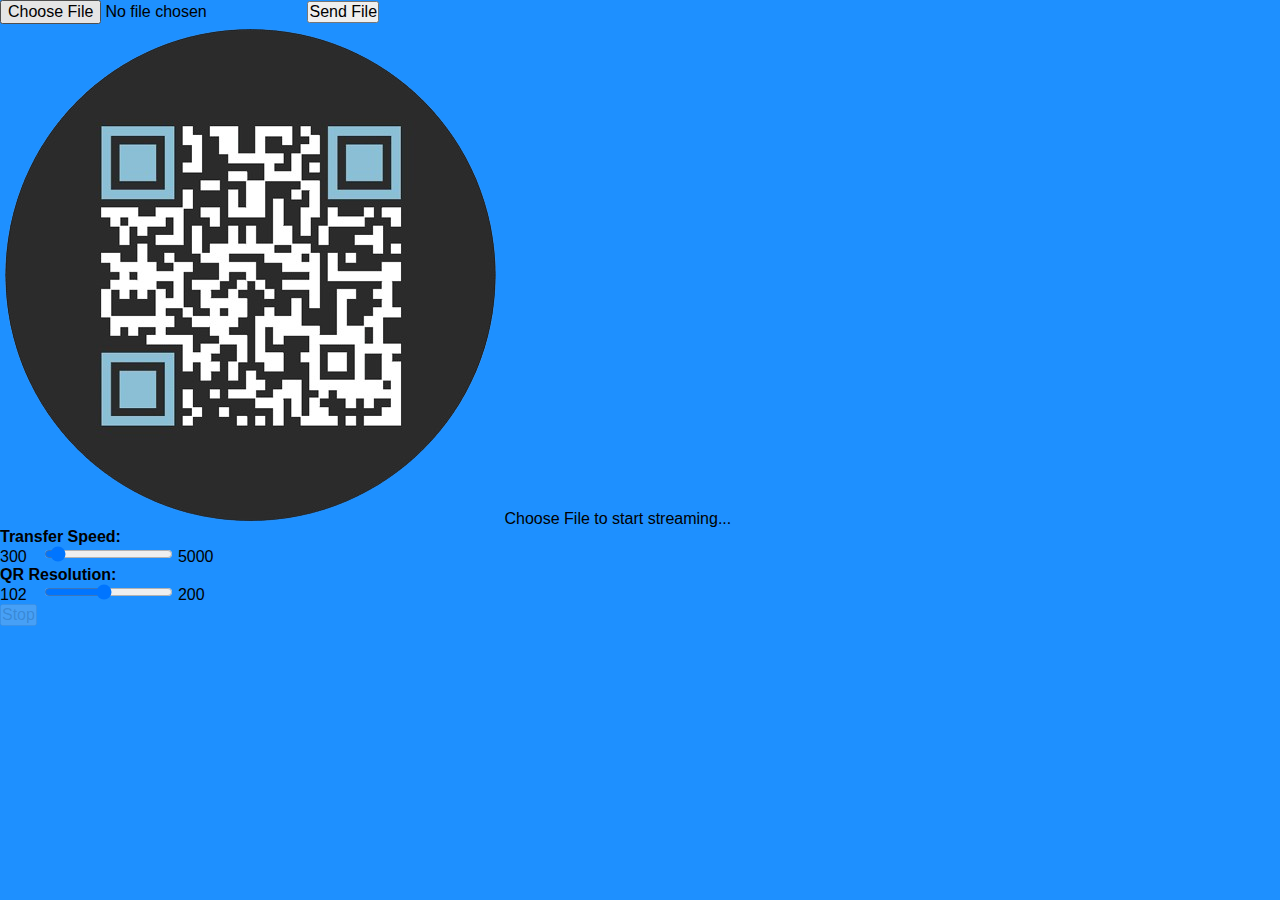
<file: gui/index.html>
<!DOCTYPE html>
<html lang="en">
<head>
    <meta charset="UTF-8">
    <link rel="icon" href="public/icon.png"/>
    <meta name="viewport" content="width=device-width,initial-scale=1"/>
    <meta name="theme-color" content="#000000"/>
    <meta name="description" content="Transfer files with your camera">

    <title>QR File Transfer</title>
    <script src="modules/qrcodejs/qrcode.min.js"></script>
    <script src="index.js" defer></script>
    <link rel="stylesheet" href="index.css">
</head>
<body>

    <div class="main-container">
        <form class="file-container" onsubmit="return sendFileWrapper()">
            <input type="file" id="file-input" required>
            <button id="send-btn" class="send-btn">Send File</button>
        </form>

        <div class="qr-container">
            <div id="qr-code"></div>
            <img src="public/qr.png" alt="qr" id="qr-code-img">
            <span>Choose File to start streaming...</span>
        </div>

        <div class="range-container">
            <span style="font-weight: bold">Transfer Speed:</span>
            <div>
                <span id="delay-text" style="width: 40px; display: inline-block;">300</span>
                <input type="range" min="50" max="5000" value="300" id="delay-input">
                <span>5000</span>
            </div>
        </div>

        <div class="range-container">
            <span style="font-weight: bold">QR Resolution:</span>
            <div>
                <span id="resolution-text" style="width: 40px; display: inline-block;">102</span>
                <input type="range" min="20" max="200" value="102" id="resolution-input">
                <span>200</span>
            </div>
        </div>

        <button onclick="stopSending()" class="stop-btn" disabled id="stop-btn">Stop</button>
    </div>

</body>


</html>
</file>
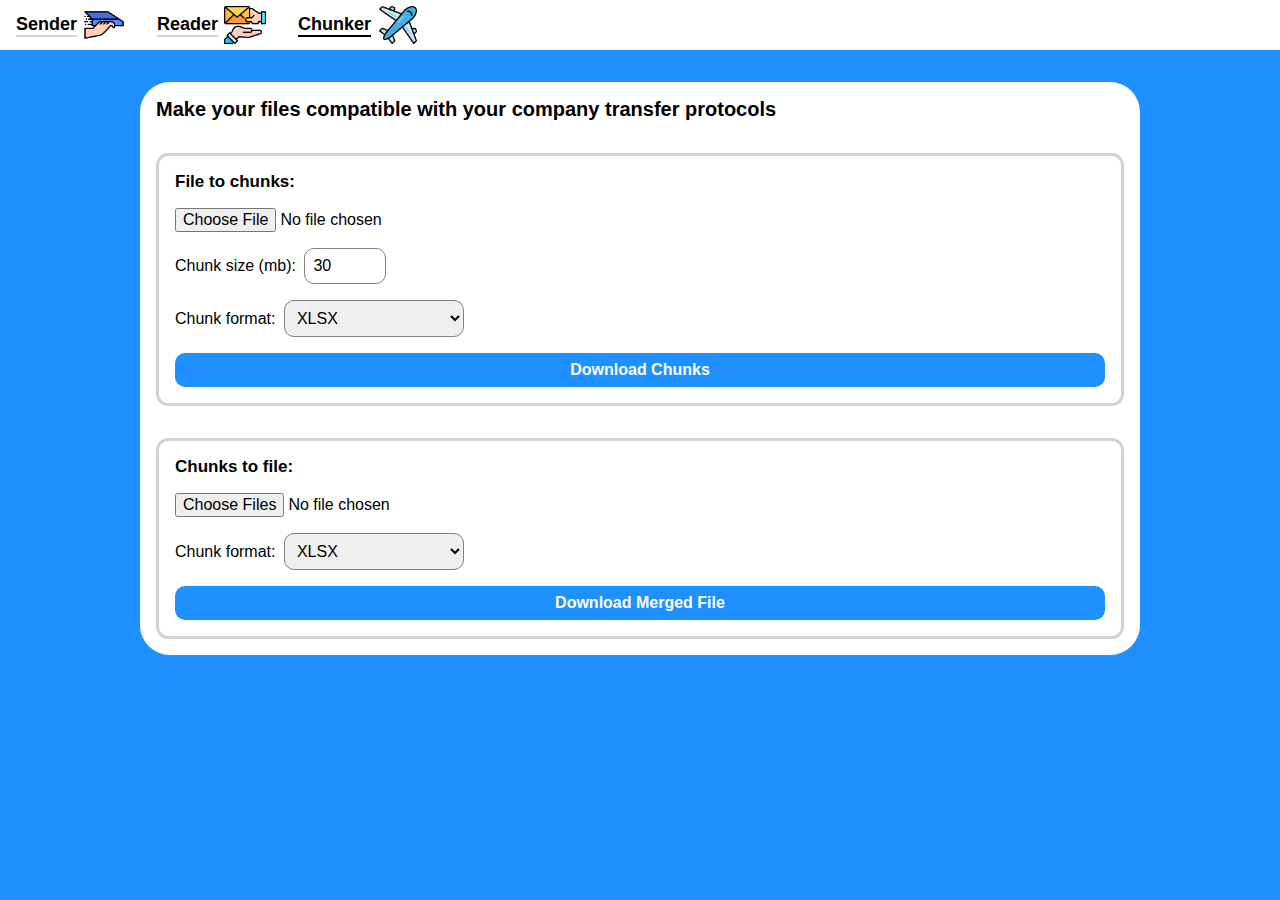
<file: gui/chunker/index.html>
<!DOCTYPE html>
<html lang="en">
<head>
    <meta charset="UTF-8">
    <link rel="icon" href="../public/icon.png"/>
    <meta name="viewport" content="width=device-width,initial-scale=1"/>
    <meta name="theme-color" content="#000000"/>
    <meta name="description" content="Transfer files with your camera">

    <title>QR File Transfer</title>
    <script src="../modules/qrcodejs/qrcode.min.js"></script>
    <script src="../modules/jszip.min.js"></script>
    <script src="index.js" defer></script>

    <link rel="stylesheet" href="index.css">
    <link rel="stylesheet" href="../index.css">
</head>
<body>
<nav class="nav-bar">
    <a href="../sender" >
        <span class="nav-btn">Sender</span>
        <img src="../public/sender.png" alt="Sender Page">
    </a>

    <a href="../reader">
        <span class="nav-btn">Reader</span>
        <img src="../public/receiver.png" alt="Receiver Page">
    </a>

    <a href="../chunker">
        <span class="nav-btn active">Chunker</span>
        <img src="../public/airport.png" alt="Chunker Page">
    </a>
</nav>

<div class="main-container">
    <h1>Make your files compatible with your company transfer protocols</h1>

    <form class="chunk-container" id="encode-form">
        <span>File to chunks:</span>
        <input required type="file" name="file" id="encode-file">
        <label>
            <span>Chunk size (mb):</span>
            <input required type="number" value="30" name="chunk_size" min="1" max="100">
        </label>
        <label>
            <span>Chunk format:</span>
            <select required name="chunk_format">
                <option value="xlsx">XLSX</option>
                <option value="json">JSON</option>
            </select>
        </label>

        <div class="progress" id="encode-progress">
            <div class="progress-br progress-bounce"></div>
        </div>
        <button id="encode-btn" class="send-btn">Download Chunks</button>
    </form>

    <div style="height: 32px"></div>

    <form class="chunk-container" id="decode-form">
        <span>Chunks to file:</span>
        <input required type="file" multiple id="decode-files" name="files">
        <label>
            <span>Chunk format:</span>
            <select required name="chunk_format">
                <option value="xlsx">XLSX</option>
                <option value="json">JSON</option>
            </select>
        </label>

        <div class="progress" id="decode-progress">
            <div class="progress-br progress-bounce"></div>
        </div>
        <button id="decode-btn" class="send-btn">Download Merged File</button>
    </form>
</div>

</body>
</html>
</file>
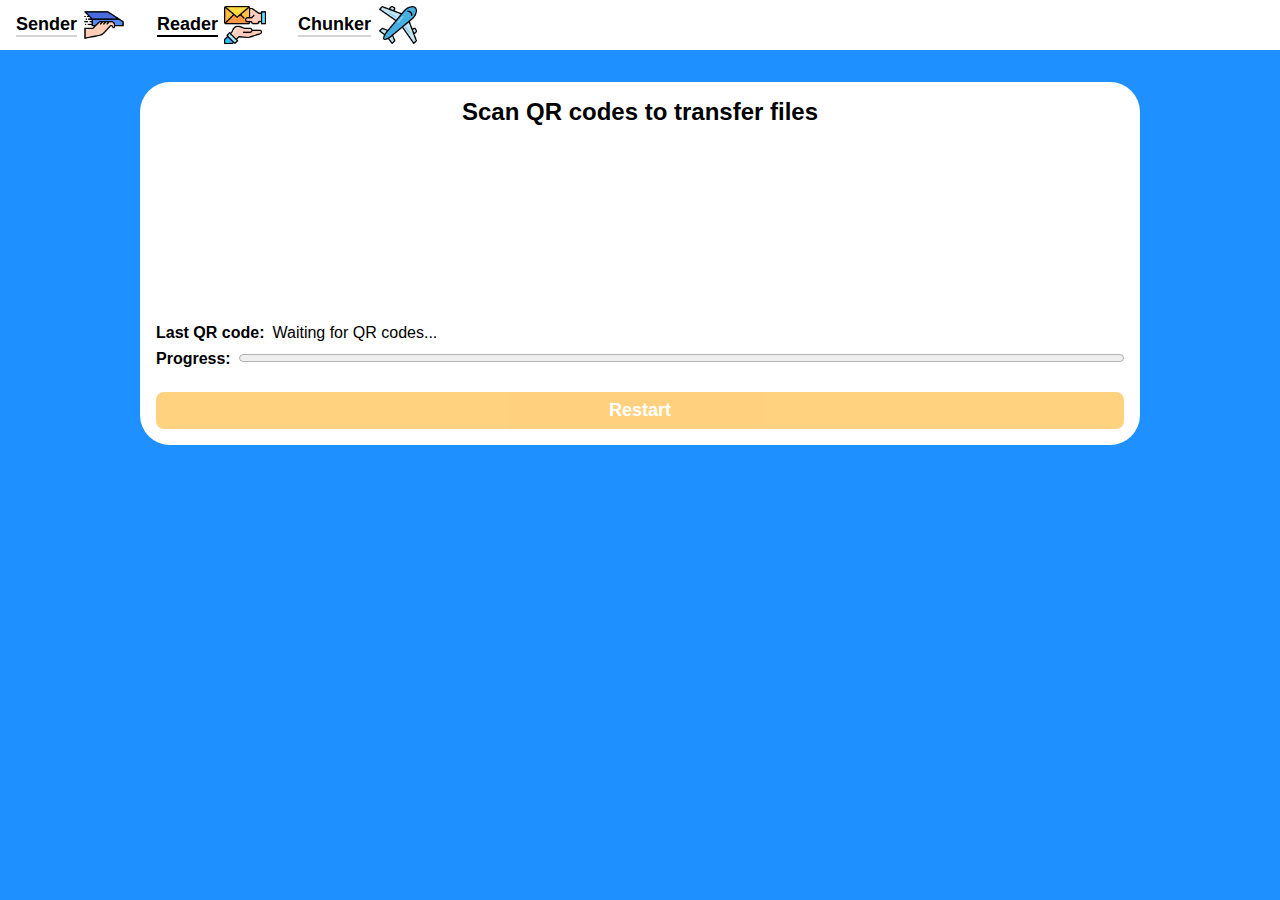
<file: gui/reader/index.html>
<!DOCTYPE html>
<html lang="en">
<head>
    <meta charset="UTF-8">
    <link rel="icon" href="../public/icon.png"/>
    <meta name="viewport" content="width=device-width,initial-scale=1"/>
    <meta name="theme-color" content="#000000"/>
    <meta name="description" content="Transfer files with your camera">

    <title>QR File Transfer</title>
    <script src="../modules/qrcodejs/qrcode.min.js"></script>
    <script src="../modules/qr-scanner.umd.min.js"></script>
    <script src="index.js" defer></script>

    <link rel="stylesheet" href="index.css">
    <link rel="stylesheet" href="../index.css">
</head>
<body>
<nav class="nav-bar">
    <a href="../sender" >
        <span class="nav-btn">Sender</span>
        <img src="../public/sender.png" alt="Sender Page">
    </a>

    <a href="../reader">
        <span class="nav-btn active">Reader</span>
        <img src="../public/receiver.png" alt="Receiver Page">
    </a>

    <a href="../chunker">
        <span class="nav-btn">Chunker</span>
        <img src="../public/airport.png" alt="Chunker Page">
    </a>
</nav>


<div class="main-container">
    <span class="title">Scan QR codes to transfer files</span>

    <video id="qr-video"></video>


    <span class="qr-status">
            <span id="speed-info"></span>
        </span>

    <span class="qr-status">
            <span style="font-weight: bold">Last QR code:</span>
            <span id="status">Waiting for QR codes...</span>
        </span>
    <div class="progress-container">
        <span style="font-weight: bold">Progress:</span>
        <progress id="progress" value="0" max="100">0%</progress>
    </div>
    <button class="cancel-btn" id="cancel" onclick="restartRecording()" disabled>Restart</button>
</div>

</body>


</html>
</file>
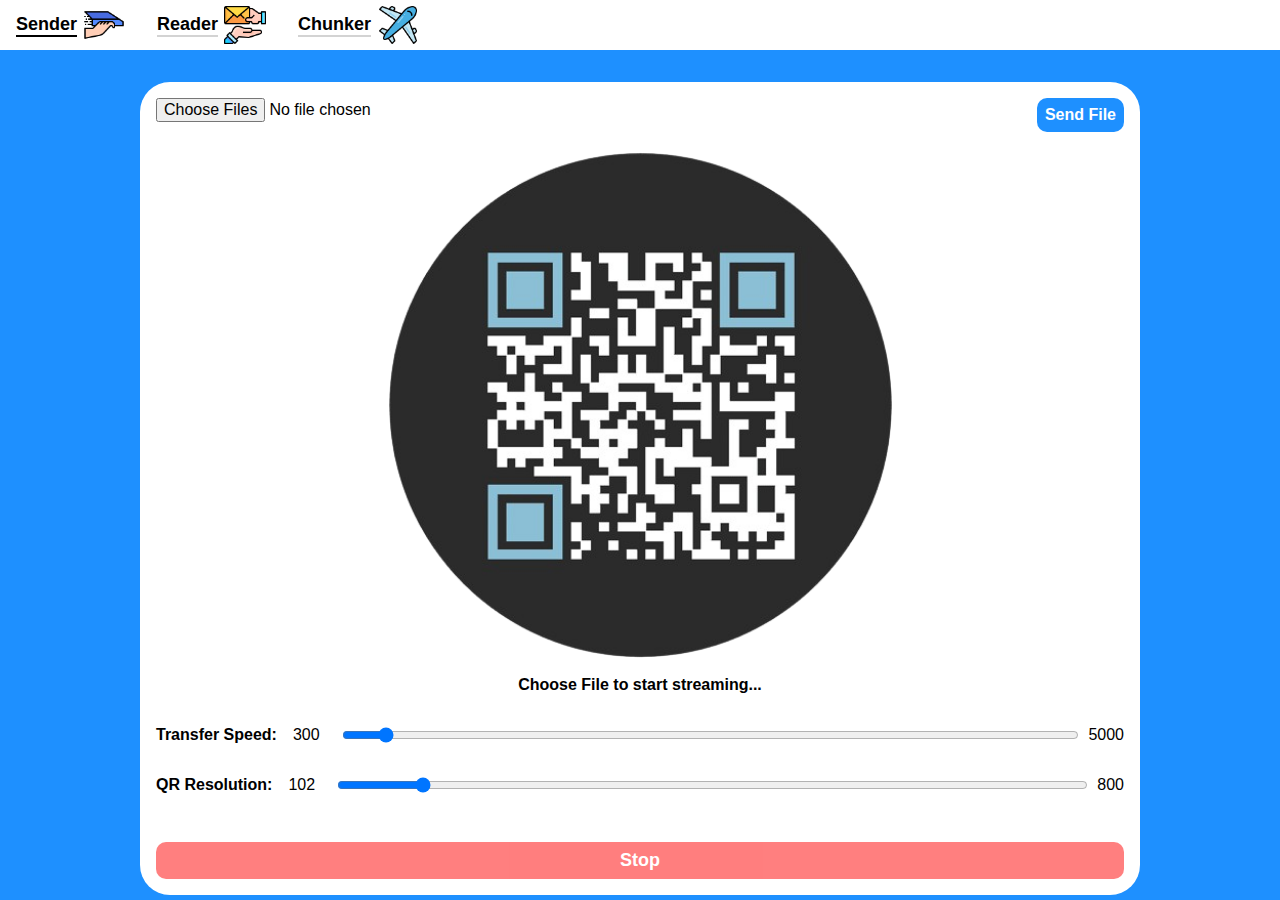
<file: gui/sender/index.html>
<!DOCTYPE html>
<html lang="en">
<head>
    <meta charset="UTF-8">
    <link rel="icon" href="../public/icon.png"/>
    <meta name="viewport" content="width=device-width,initial-scale=1"/>
    <meta name="theme-color" content="#000000"/>
    <meta name="description" content="Transfer files with your camera">

    <title>QR File Transfer</title>
    <script src="../modules/qrcodejs/qrcode.min.js"></script>
    <script src="../modules/jszip.min.js"></script>
    <script src="index.js" defer></script>

    <link rel="stylesheet" href="index.css">
    <link rel="stylesheet" href="../index.css">
</head>
<body>
<nav class="nav-bar">
    <a href="../sender" >
        <span class="nav-btn active">Sender</span>
        <img src="../public/sender.png" alt="Sender Page">
    </a>

    <a href="../reader">
        <span class="nav-btn">Reader</span>
        <img src="../public/receiver.png" alt="Receiver Page">
    </a>

    <a href="../chunker">
        <span class="nav-btn">Chunker</span>
        <img src="../public/airport.png" alt="Chunker Page">
    </a>
</nav>

<div class="main-container">
    <form class="file-container" onsubmit="return sendFileWrapper()">
        <input type="file" id="file-input" required multiple>
        <button id="send-btn" class="send-btn">Send File</button>
    </form>

    <div class="qr-container">
        <div id="qr-code"></div>
        <img src="../public/qr.png" alt="qr" id="qr-code-img">
        <span id="status-text">Choose File to start streaming...</span>
    </div>

    <div class="range-container">
        <span style="font-weight: bold">Transfer Speed:</span>
        <div>
            <span id="delay-text" style="width: 40px; display: inline-block;">300</span>
            <input type="range" min="50" max="5000" value="300" id="delay-input">
            <span>5000</span>
        </div>
    </div>

    <div class="range-container">
        <span style="font-weight: bold">QR Resolution:</span>
        <div>
            <span id="resolution-text" style="width: 40px; display: inline-block;">102</span>
            <input type="range" min="20" max="800" value="102" id="resolution-input">
            <span>800</span>
        </div>
    </div>

    <button onclick="stopSending()" class="stop-btn" disabled id="stop-btn">Stop</button>
</div>

</body>


</html>
</file>
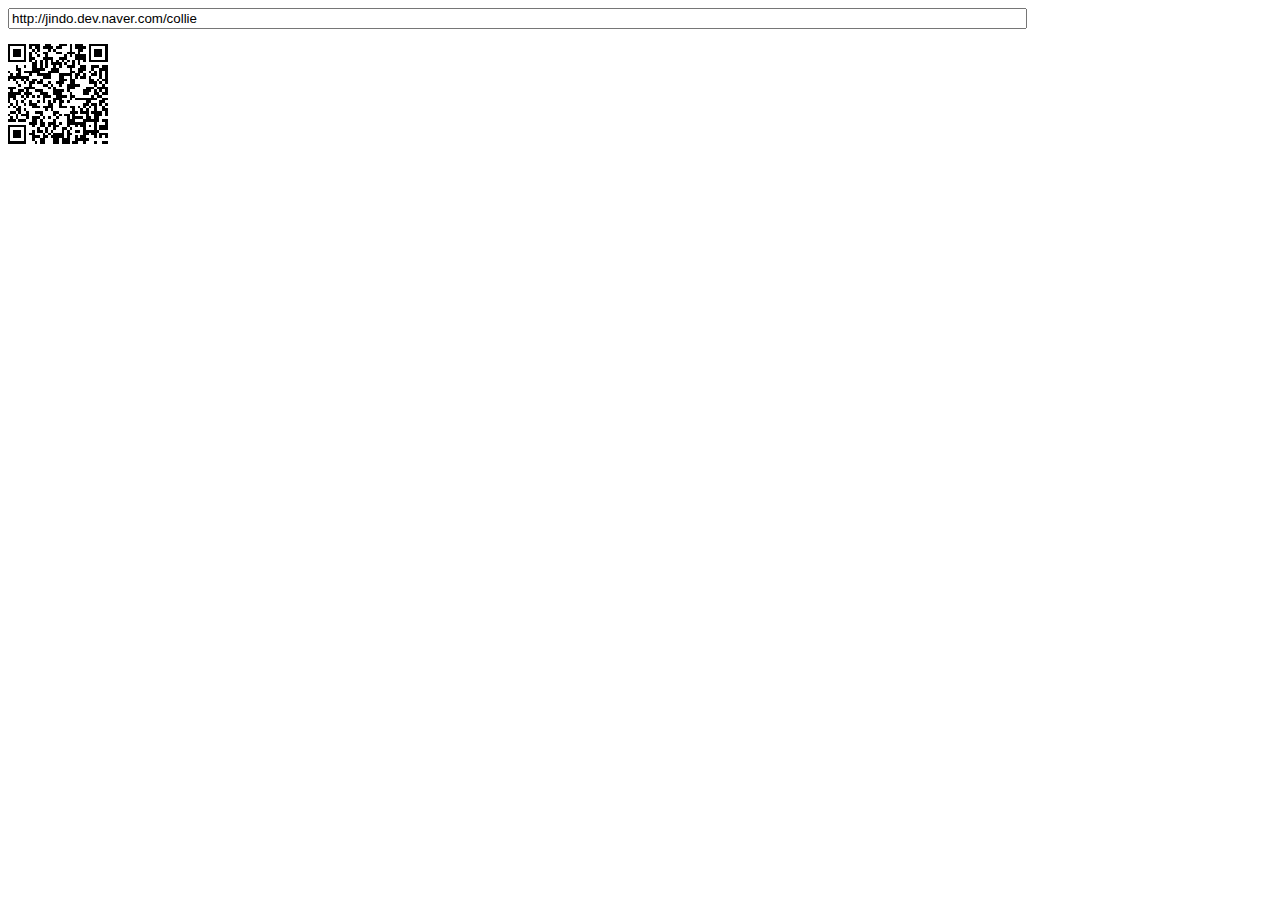
<file: gui/modules/qrcodejs/index.html>
<!DOCTYPE html PUBLIC "-//W3C//DTD XHTML 1.0 Transitional//EN" "http://www.w3.org/TR/xhtml1/DTD/xhtml1-transitional.dtd">
<html xmlns="http://www.w3.org/1999/xhtml" xml:lang="ko" lang="ko">
<head>
<title>Cross-Browser QRCode generator for Javascript</title>
<meta http-equiv="Content-Type" content="text/html; charset=UTF-8" />
<meta name="viewport" content="width=device-width,initial-scale=1,user-scalable=no" />
<script type="text/javascript" src="jquery.min.js"></script>
<script type="text/javascript" src="qrcode.js"></script>
</head>
<body>
<input id="text" type="text" value="http://jindo.dev.naver.com/collie" style="width:80%" /><br />
<div id="qrcode" style="width:100px; height:100px; margin-top:15px;"></div>

<script type="text/javascript">
var qrcode = new QRCode(document.getElementById("qrcode"), {
	width : 100,
	height : 100
});

function makeCode () {		
	var elText = document.getElementById("text");
	
	if (!elText.value) {
		alert("Input a text");
		elText.focus();
		return;
	}
	
	qrcode.makeCode(elText.value);
}

makeCode();

$("#text").
	on("blur", function () {
		makeCode();
	}).
	on("keydown", function (e) {
		if (e.keyCode == 13) {
			makeCode();
		}
	});
</script>
</body>
</file>
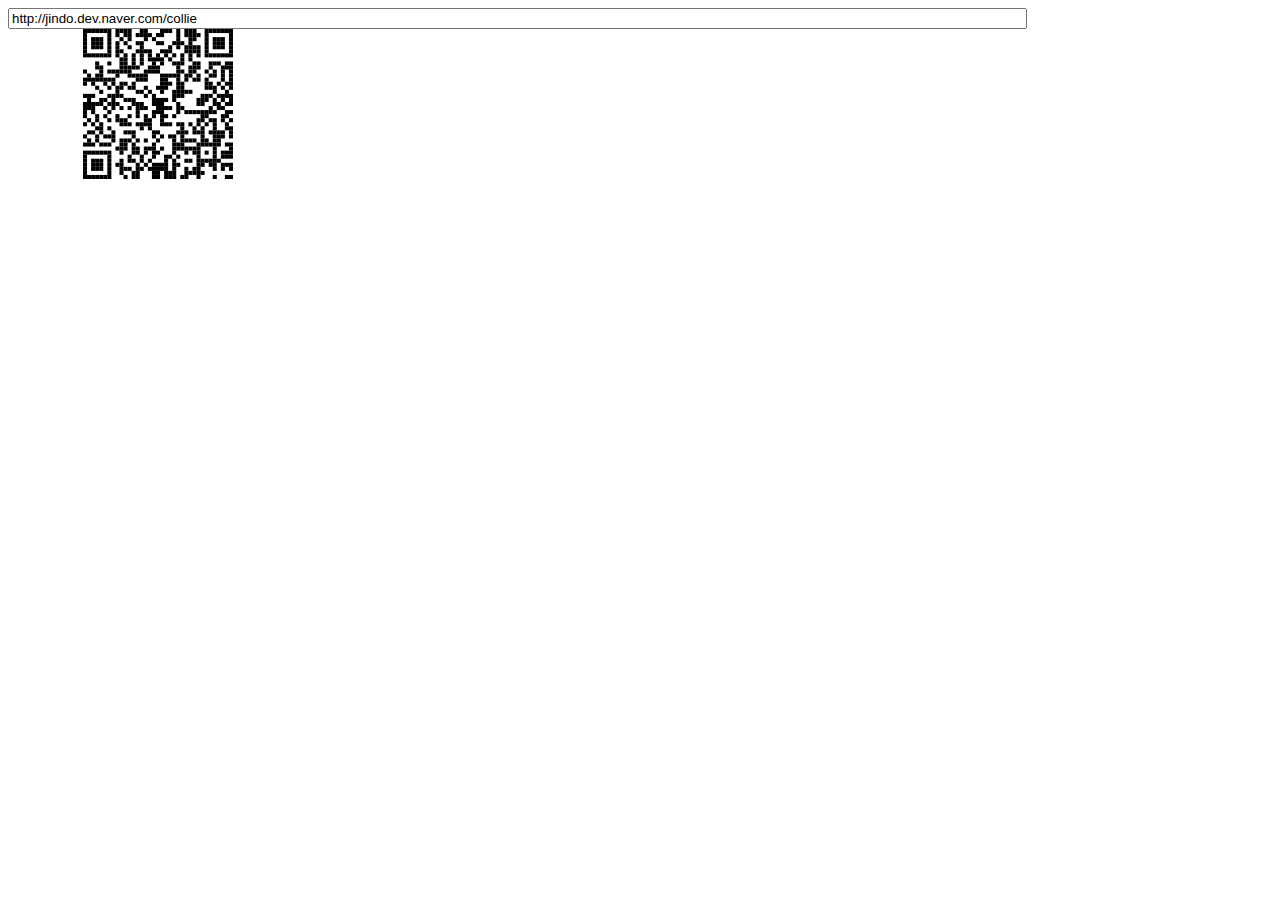
<file: gui/modules/qrcodejs/index-svg.html>
<!DOCTYPE html PUBLIC "-//W3C//DTD XHTML 1.0 Transitional//EN" "http://www.w3.org/TR/xhtml1/DTD/xhtml1-transitional.dtd">
<html xmlns="http://www.w3.org/1999/xhtml" xml:lang="ko" lang="ko">
  <head>
    <title>Cross-Browser QRCode generator for Javascript</title>
    <meta http-equiv="Content-Type" content="text/html; charset=UTF-8" />
    <meta name="viewport" content="width=device-width,initial-scale=1,user-scalable=no" />
    <script type="text/javascript" src="jquery.min.js"></script>
    <script type="text/javascript" src="qrcode.js"></script>
  </head>
  <body>
  <input id="text" type="text" value="http://jindo.dev.naver.com/collie" style="width:80%" />
  <svg xmlns="http://www.w3.org/2000/svg" xmlns:xlink="http://www.w3.org/1999/xlink">
    <g id="qrcode"/>
  </svg>
  <script type="text/javascript">
  var qrcode = new QRCode(document.getElementById("qrcode"), {
      width : 100,
      height : 100,
      useSVG: true
  });

  function makeCode () {		
      var elText = document.getElementById("text");

      if (!elText.value) {
          alert("Input a text");
          elText.focus();
          return;
      }

      qrcode.makeCode(elText.value);
  }

  makeCode();

  $("#text").
      on("blur", function () {
          makeCode();
      }).
      on("keydown", function (e) {
          if (e.keyCode == 13) {
              makeCode();
          }
      });
    </script>
  </body>
</html>
</file>
<file: gui/index.css>
* {
    margin: 0;
    padding: 0;
    box-sizing: border-box;
    font: 16px Arial, Helvetica, sans-serif;
}

body {
    background: dodgerblue;
}

button {
    cursor: pointer;
}

button:disabled {
    cursor: default;
    opacity: 0.5;
}

.nav-bar {
    box-sizing: border-box;
    display: flex;
    background: white;
    height: 50px;
    align-items: center;
    gap: 32px;
    padding-left: 16px;
}


.nav-bar > a {
    display: flex;
    align-items: center;
    gap: 6px;
    background: none;
    border: 0;
    text-decoration: none;
}


.nav-bar img {
    width: 42px;
    height: 42px;
}


.nav-bar span {
    text-decoration: none;
    color: black;
    font-weight: bold;
    font-size: 18px;
    border-bottom: 2px solid lightgray;
    transition: border-bottom 0.2s ease-in-out;
}

.nav-bar a:hover span {
    border-bottom: 2px solid black;
}

.nav-bar span.active {
    border-bottom: 2px solid black;
}

@media (max-width: 500px) {
    .nav-bar {
        justify-content: center;
        gap: 16px;
    }
}

@media (max-width: 400px) {
    .nav-bar span {
        display: none;
    }

    .nav-bar {
        justify-content: center;
        gap: 48px;
    }
}
</file>
<file: gui/chunker/index.css>
.send-btn {
    background: dodgerblue;
    padding: 8px;
    border-radius: 10px;
    color: white;
    font-weight: bold;
    border: none;
}

button:disabled {
    opacity: 0.6;
}


.main-container {
    display: flex;
    flex-direction: column;
    margin-inline: auto;
    margin-top: 32px;
    width: min(1000px, 95vw);
    background: white;
    padding: 16px;
    border-radius: 30px;
}

.main-container h1 {
    font-size: 20px;
    font-weight: bold;
    margin-bottom: 32px;
}


.chunk-container {
    display: flex;
    flex-direction: column;
    gap: 16px;
    border: 3px solid lightgray;
    border-radius: 12px;
    padding: 16px;
}

.chunk-container input[type="number"], .chunk-container select {
    padding: 8px;
    border-radius: 10px;
    border: 1px solid gray;
    margin-left: 4px;
}

.chunk-container select {
    min-width: 180px;
}

.chunk-container > span {
    font-weight: bold;
    font-size: 17px;
}

.progress {
    /*display: none;*/
    background: lightgray;
    border-radius: 30px;
    height: 16px;
    position: relative;
    display: none;
}

.progress-br {
    border-radius: 30px;
    background: orange;
    height: 100%;
    position: relative;
    left: 0;
    width: 0;
    transition: width 0.15s linear;
}

.progress-bounce {
    width: 15%;
    animation: moveLeftRight 2s linear infinite;
}

@keyframes moveLeftRight {
    0% {
        left: 0;
    }
    50% {
        left: 80%;
    }
    100% {
        left: 0;
    }
}

@media (max-width: 800px) {
    .chunk-container input[type="number"], .chunk-container select {
        width: 80px;
        min-width: 80px;
    }
}
</file>
<file: gui/reader/index.css>
.main-container {
    display: flex;
    flex-direction: column;
    margin-inline: auto;
    margin-top: 32px;
    width: min(1000px, 95vw);
    background: white;
    padding: 16px;
    border-radius: 30px;
}

.qr-status {
    margin-top: 16px;
    display: flex;
    gap: 8px;
}

#speed-info {
    text-align: center;
    font-weight: bold;
    margin-inline: auto;
    white-space: pre-wrap;
}

.progress-container {
    display: flex;
    gap: 8px;
    margin-top: 8px;
}

.progress-container > progress {
    width: 100%;
}

.cancel-btn {
    background: orange;
    padding-block: 8px;
    border-radius: 8px;
    margin-top: 24px;
    border: 0;
    color: white;
    font-weight: bold;
    font-size: 18px;
}

.title {
    font-size: 24px;
    font-weight: bold;
    margin-bottom: 16px;
    text-align: center;
}
</file>
<file: gui/sender/index.css>
.send-btn {
    background: dodgerblue;
    padding: 8px;
    border-radius: 10px;
    color: white;
    font-weight: bold;
    border: none;
}


.main-container {
    display: flex;
    flex-direction: column;
    margin-inline: auto;
    margin-top: 32px;
    width: min(1000px, 95vw);
    background: white;
    padding: 16px;
    border-radius: 30px;
}

.qr-container {
    margin-top: 16px;
    display: flex;
    flex-direction: column;
    align-items: center;
}


.qr-container canvas {
    width: 100%;
}


.qr-container span {
    margin-top: 16px;
    font-weight: bold;
    white-space: pre-wrap;
    text-align: center;
}

.qr-container img {
    width: min(512px, 95%);
}

.file-container {
    display: flex;
    justify-content: space-between;
}

.stop-btn {
    background: red;
    border: 0;
    border-radius: 10px;
    padding-block: 8px;
    color: white;
    font-weight: bold;
    font-size: 18px;
    margin-top: 48px;
}

.range-container {
    display: flex;
    margin-top: 32px;
}

.range-container > div {
    display: flex;
    align-items: center;
    gap: 9px;
    flex-grow: 1;
    margin-left: 16px;
}

.range-container input[type="range"] {
    flex-grow: 1;
}

@media screen and (max-width: 750px) {
    .file-container {
        flex-direction: column;
        gap: 16px;
    }

    .range-container {
        flex-direction: column;
        gap: 12px;
    }

    .range-container > div {
        margin-left: 0;
    }

}
</file>
